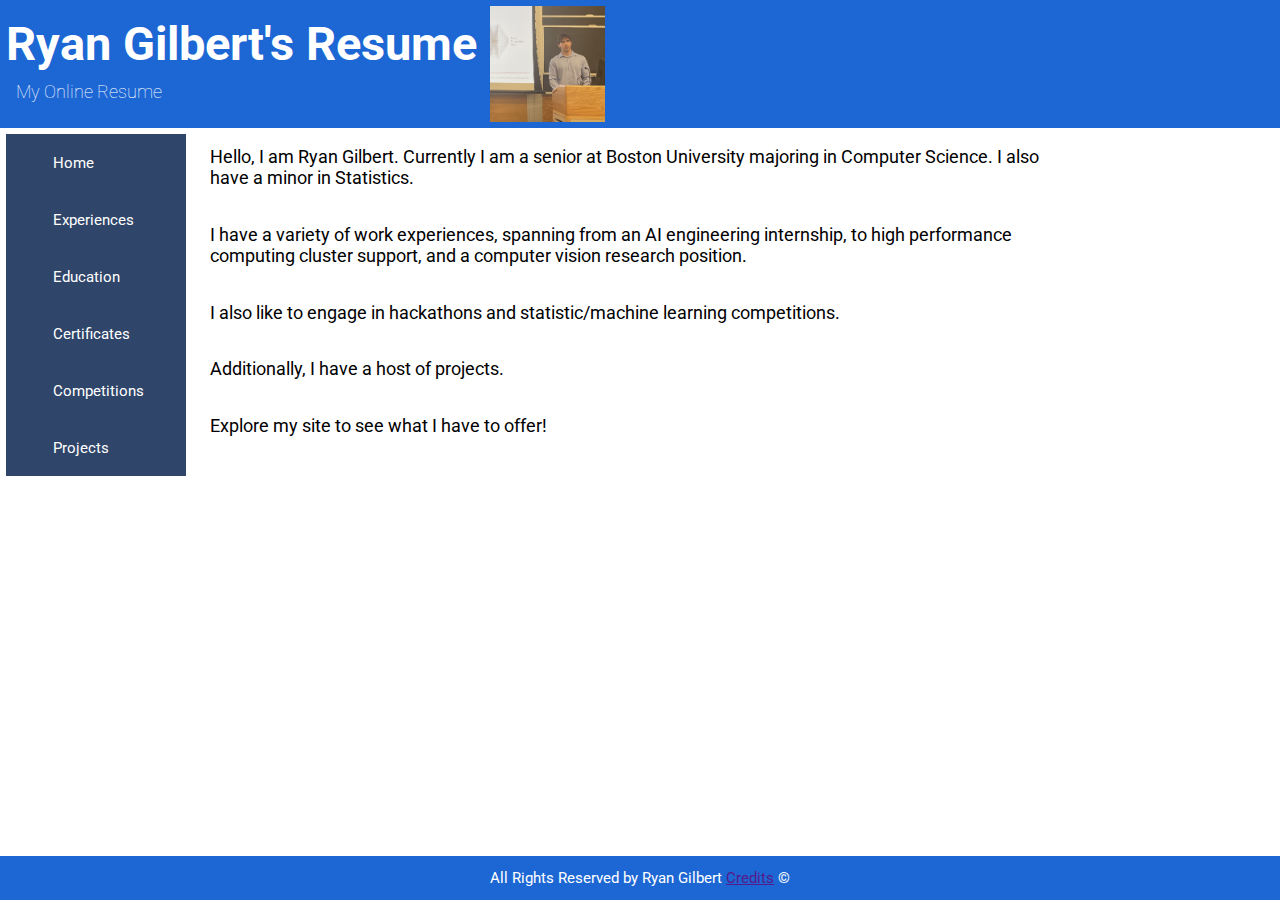
<file: index.html>
<!DOCTYPE html>
<html lang="en">
    <head>
        <meta charset="UTF-8">
        <meta name="viewport" content="width=device-width, initial-scale=1">
        <title>MP1 | CS391</title>
        <link rel="stylesheet" type="text/css" href="styles.css">
        <link rel="preconnect" href="https://fonts.googleapis.com">
        <link rel="preconnect" href="https://fonts.gstatic.com" crossorigin>
        <link href="https://fonts.googleapis.com/css2?family=Roboto:ital,wght@0,100;1,100&display=swap" rel="stylesheet">
    </head>
    <body>
        <header class="roboto-thin">
            <div class="header-item">
                <h1>Ryan Gilbert's Resume</h1>
                <p>My Online Resume</p>
            </div>
            <img src="headshot.jpg" alt="Headshot" class="header-item">
        </header>
        <div class="hm">
            <nav>
                <ul>
                    <li><a href="index.html">Home</a></li>
                    <li><a href="experiences.html">Experiences</a></li>
                    <li><a href="education.html">Education</a></li>
                    <li><a href="certificates.html">Certificates</a></li>
                    <li><a href="competitions.html">Competitions</a></li>
                    <li><a href="projects.html">Projects</a></li>
                </ul>
            </nav>
                <main>
                    <p>
                        Hello, I am Ryan Gilbert. Currently I am a senior at Boston University majoring in Computer Science. I also have a minor in Statistics.
                    </p>
                    <p>
                        I have a variety of work experiences, spanning from an AI engineering internship, to high performance computing cluster support, and a computer vision research position.
                    </p>
                    <p>
                        I also like to engage in hackathons and statistic/machine learning competitions.
                    </p>
                    <p>
                        Additionally, I have a host of projects.
                    </p>
                    <p>
                        Explore my site to see what I have to offer!
                    </p>
                </main>
        </div> 
        <footer>All Rights Reserved by Ryan Gilbert <a href="">Credits</a> &#169;</footer>        
    </body>
</html>
</file>
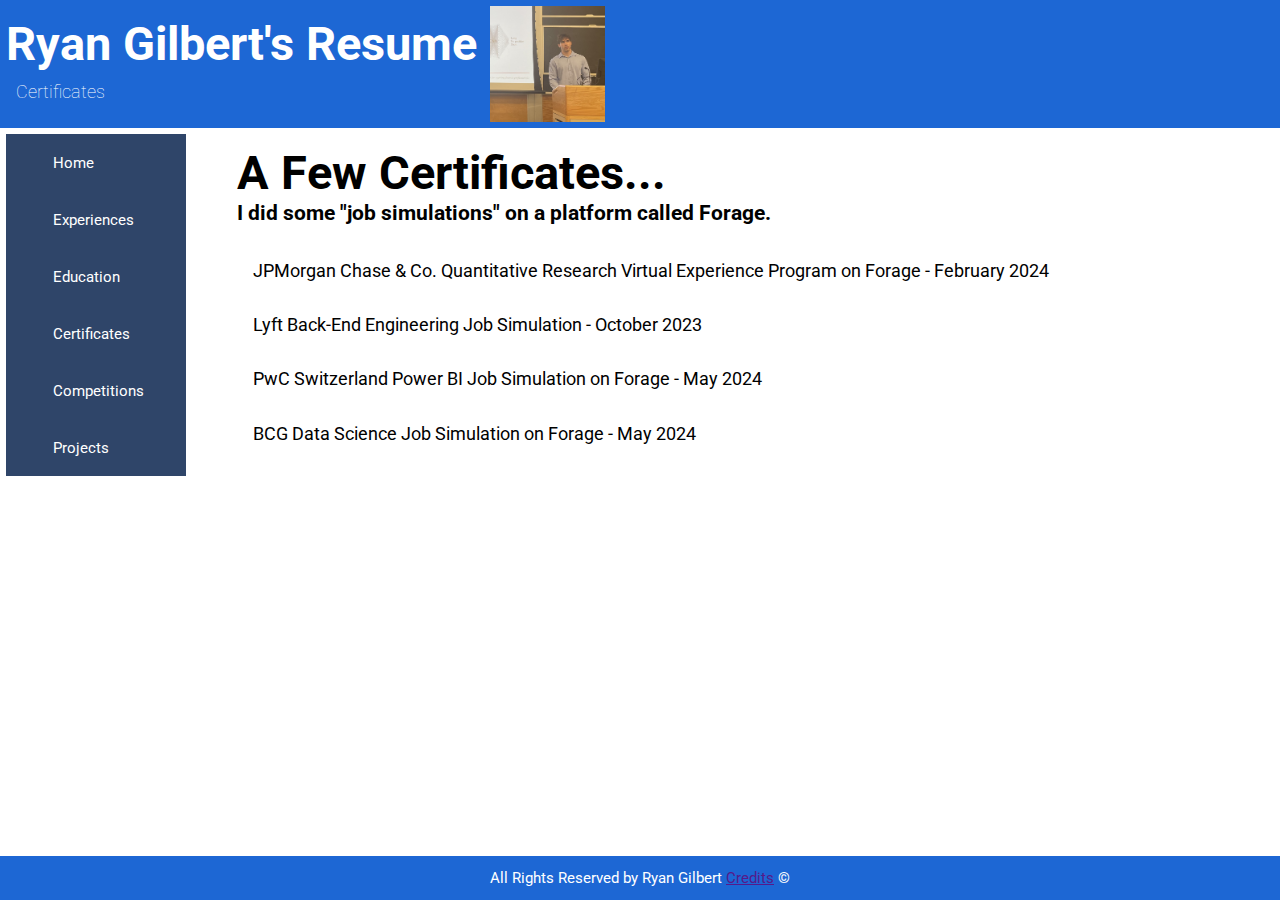
<file: certificates.html>
<!DOCTYPE html>
<html lang="en">
    <head>
        <meta charset="UTF-8">
        <meta name="viewport" content="width=device-width, initial-scale=1">
        <title>MP1 | CS391</title>
        <link rel="stylesheet" type="text/css" href="styles.css">
        <link rel="preconnect" href="https://fonts.googleapis.com">
        <link rel="preconnect" href="https://fonts.gstatic.com" crossorigin>
        <link href="https://fonts.googleapis.com/css2?family=Roboto:ital,wght@0,100;1,100&display=swap" rel="stylesheet">   
    </head>
    <body>
        <header class="roboto-thin">
            <div class="header-item">
                <h1>Ryan Gilbert's Resume</h1>
                <p>Certificates</p>
            </div>
            <img src="headshot.jpg" alt="Headshot" class="header-item">
        </header>
        <div class="hm">
            <nav>
                <ul>
                    <li><a href="index.html">Home</a></li>
                    <li><a href="experiences.html">Experiences</a></li>
                    <li><a href="education.html">Education</a></li>
                    <li><a href="certificates.html">Certificates</a></li>
                    <li><a href="competitions.html">Competitions</a></li>
                    <li><a href="projects.html">Projects</a></li>
                </ul>
            </nav>
                <main>
                    <div id="pageContent">
                        <h1>A Few Certificates...</h1>
                        <h2>I did some "job simulations" on a platform called Forage.</h2>
                        <br>
                        <p>JPMorgan Chase & Co. Quantitative Research Virtual Experience Program on Forage - February 2024</p>
                        <p>Lyft Back-End Engineering Job Simulation - October 2023</p>
                        <p>PwC Switzerland Power BI Job Simulation on Forage - May 2024</p>
                        <p>BCG Data Science Job Simulation on Forage - May 2024</p>
                    </div>
                </main>
        </div> 
        <footer>All Rights Reserved by Ryan Gilbert <a href="">Credits</a> &#169;</footer> 
    </body>
</html>
</file>
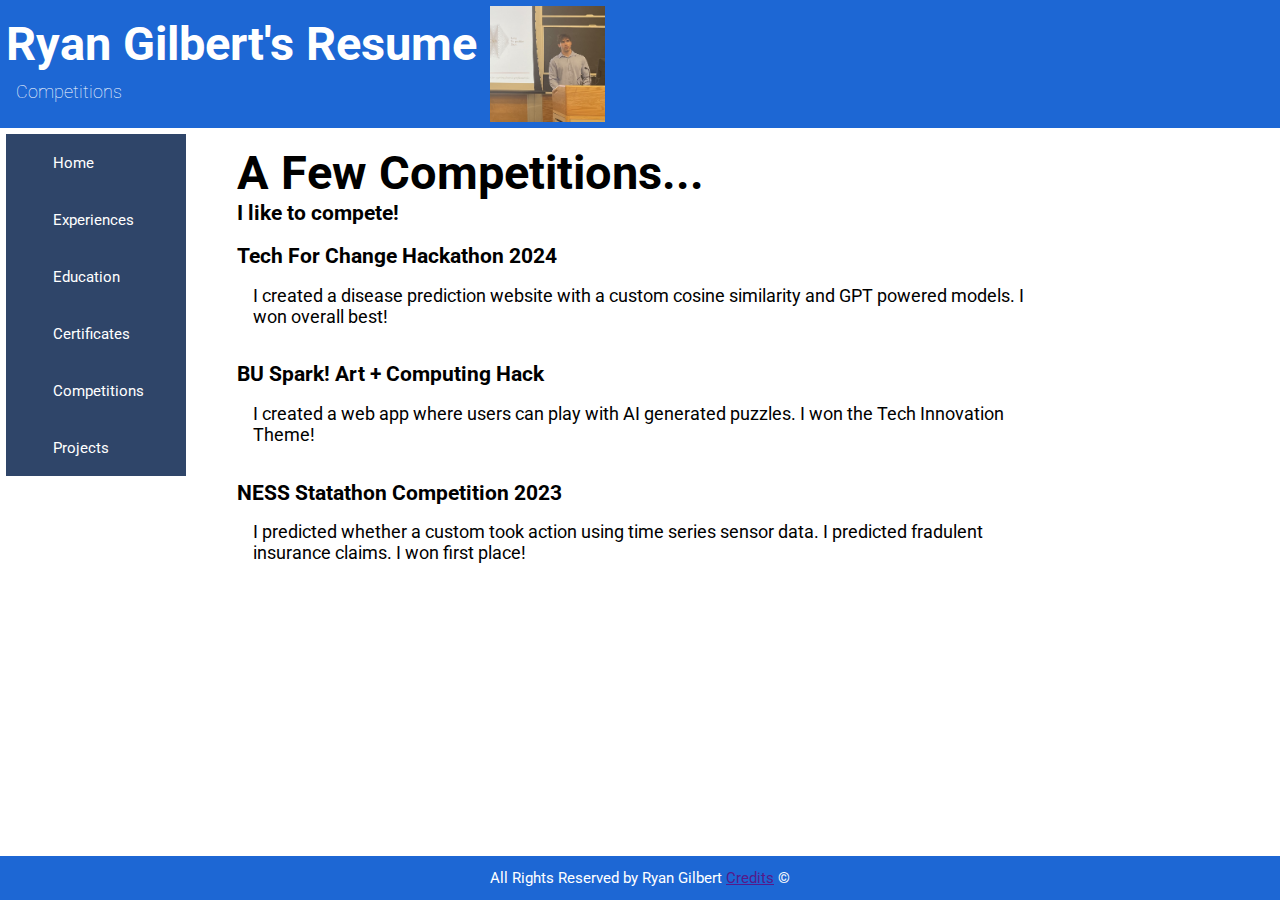
<file: competitions.html>
<!DOCTYPE html>
<html lang="en">
    <head>
        <meta charset="UTF-8">
        <meta name="viewport" content="width=device-width, initial-scale=1">
        <title>MP1 | CS391</title>
        <link rel="stylesheet" type="text/css" href="styles.css">
        <link rel="preconnect" href="https://fonts.googleapis.com">
        <link rel="preconnect" href="https://fonts.gstatic.com" crossorigin>
        <link href="https://fonts.googleapis.com/css2?family=Roboto:ital,wght@0,100;1,100&display=swap" rel="stylesheet">
    </head>
    <body>
        <header class="roboto-thin">
            <div class="header-item">
                <h1>Ryan Gilbert's Resume</h1>
                <p>Competitions</p>
            </div>
            <img src="headshot.jpg" alt="Headshot" class="header-item">
        </header>
        <div class="hm">
            <nav>
                <ul>
                    <li><a href="index.html">Home</a></li>
                    <li><a href="experiences.html">Experiences</a></li>
                    <li><a href="education.html">Education</a></li>
                    <li><a href="certificates.html">Certificates</a></li>
                    <li><a href="competitions.html">Competitions</a></li>
                    <li><a href="projects.html">Projects</a></li>
                </ul>
            </nav>
                <main>
                    <div id="pageContent">
                        <h1>A Few Competitions...</h1>
                        <h2>I like to compete!</h2>
                        <br>
                        <h2>Tech For Change Hackathon 2024</h2>
                        <p>I created a disease prediction website with a custom cosine similarity and GPT powered models. I won overall best!</p>
                        <br>
                        <h2>BU Spark! Art + Computing Hack</h2>
                        <p>I created a web app where users can play with AI generated puzzles. I won the Tech Innovation Theme!</p>
                        <br>
                        <h2>NESS Statathon Competition 2023</h2>
                        <p>I predicted whether a custom took action using time series sensor data. I predicted fradulent insurance claims. I won first place!</p>   
                    </div>
                </main>
        </div> 
        <footer>All Rights Reserved by Ryan Gilbert <a href="">Credits</a> &#169;</footer>        
    </body>
</html>
</file>
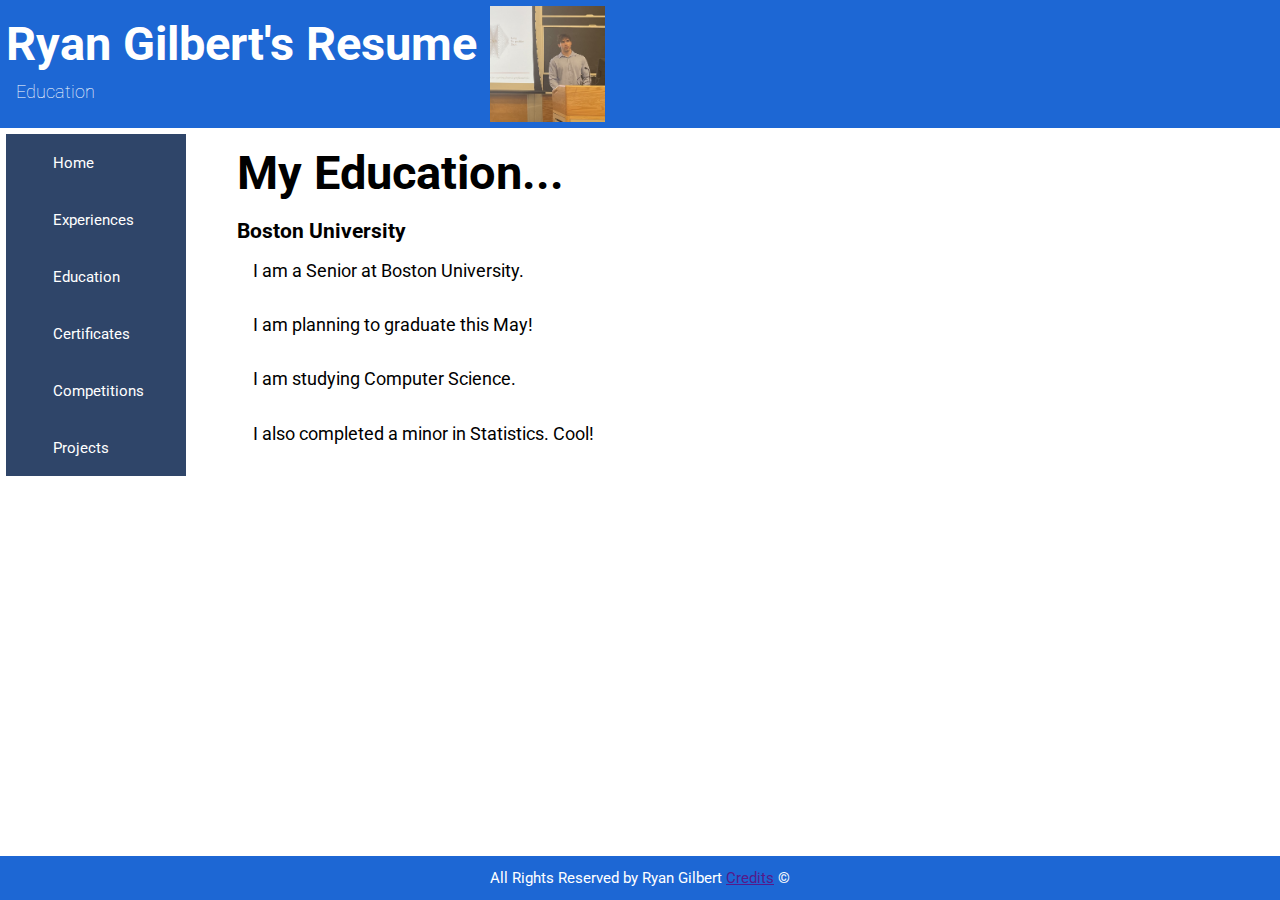
<file: education.html>
<!DOCTYPE html>
<html lang="en">
    <head>
        <meta charset="UTF-8">
        <meta name="viewport" content="width=device-width, initial-scale=1">
        <title>MP1 | CS391</title>
        <link rel="stylesheet" type="text/css" href="styles.css">
        <link rel="preconnect" href="https://fonts.googleapis.com">
        <link rel="preconnect" href="https://fonts.gstatic.com" crossorigin>
        <link href="https://fonts.googleapis.com/css2?family=Roboto:ital,wght@0,100;1,100&display=swap" rel="stylesheet">
    </head>
    <body>
        <header class="roboto-thin">
            <div class="header-item">
                <h1>Ryan Gilbert's Resume</h1>
                <p>Education</p>
            </div>
            <img src="headshot.jpg" alt="Headshot" class="header-item">
        </header>
        <div class="hm">
            <nav>
                <ul>
                    <li><a href="index.html">Home</a></li>
                    <li><a href="experiences.html">Experiences</a></li>
                    <li><a href="education.html">Education</a></li>
                    <li><a href="certificates.html">Certificates</a></li>
                    <li><a href="competitions.html">Competitions</a></li>
                    <li><a href="projects.html">Projects</a></li>
                </ul>
            </nav>
                <main>
                    <div id="pageContent">
                        <h1>My Education...</h1>
                        <br>
                        <h2>Boston University</h2>
                        <p>I am a Senior at Boston University. 
                        <p>I am planning to graduate this May! </p>
                        <p>I am studying Computer Science.</p>
                        <p>I also completed a minor in Statistics. Cool!</p>
                    </div>
                </main>
        </div> 
        <footer>All Rights Reserved by Ryan Gilbert <a href="">Credits</a> &#169;</footer>
    </body>
</html>
</file>
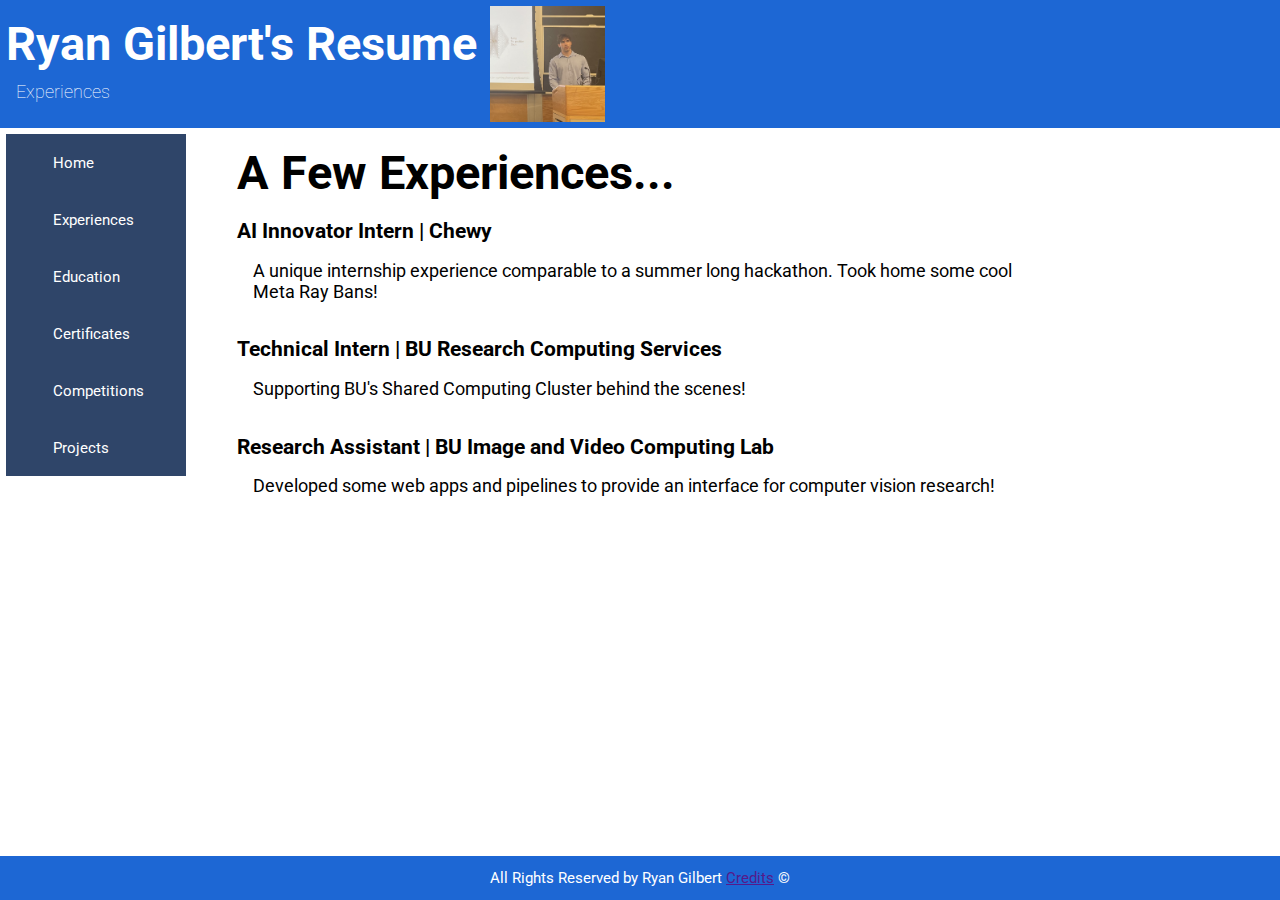
<file: experiences.html>
<!DOCTYPE html>
<html lang="en">
    <head>
        <meta charset="UTF-8">
        <meta name="viewport" content="width=device-width, initial-scale=1">
        <title>MP1 | CS391</title>
        <link rel="stylesheet" type="text/css" href="styles.css">
        <link rel="preconnect" href="https://fonts.googleapis.com">
        <link rel="preconnect" href="https://fonts.gstatic.com" crossorigin>
        <link href="https://fonts.googleapis.com/css2?family=Roboto:ital,wght@0,100;1,100&display=swap" rel="stylesheet"> 
    </head>
    <body>
        <header class="roboto-thin">
            <div class="header-item">
                <h1>Ryan Gilbert's Resume</h1>
                <p>Experiences</p>
            </div>
            <img src="headshot.jpg" alt="Headshot" class="header-item">
        </header>
        <div class="hm">
            <nav>
                <ul>
                    <li><a href="index.html">Home</a></li>
                    <li><a href="experiences.html">Experiences</a></li>
                    <li><a href="education.html">Education</a></li>
                    <li><a href="certificates.html">Certificates</a></li>
                    <li><a href="competitions.html">Competitions</a></li>
                    <li><a href="projects.html">Projects</a></li>
                </ul>
            </nav>
                <main>
                    <div id="pageContent">
                        <h1>A Few Experiences...</h1>
                        <br>
                        <h2>AI Innovator Intern | Chewy</h2>
                        <p>A unique internship experience comparable to a summer long hackathon. Took home some cool Meta Ray Bans!</p>
                        <br>
                        <h2>Technical Intern | BU Research Computing Services</h2>
                        <p>Supporting BU's Shared Computing Cluster behind the scenes!</p>
                        <br>
                        <h2>Research Assistant | BU Image and Video Computing Lab</h2>
                        <p>Developed some web apps and pipelines to provide an interface for computer vision research!</p>
                    </div>
                </main>
        </div> 
        <footer>All Rights Reserved by Ryan Gilbert <a href="">Credits</a> &#169;</footer>
    </body>
</html>
</file>
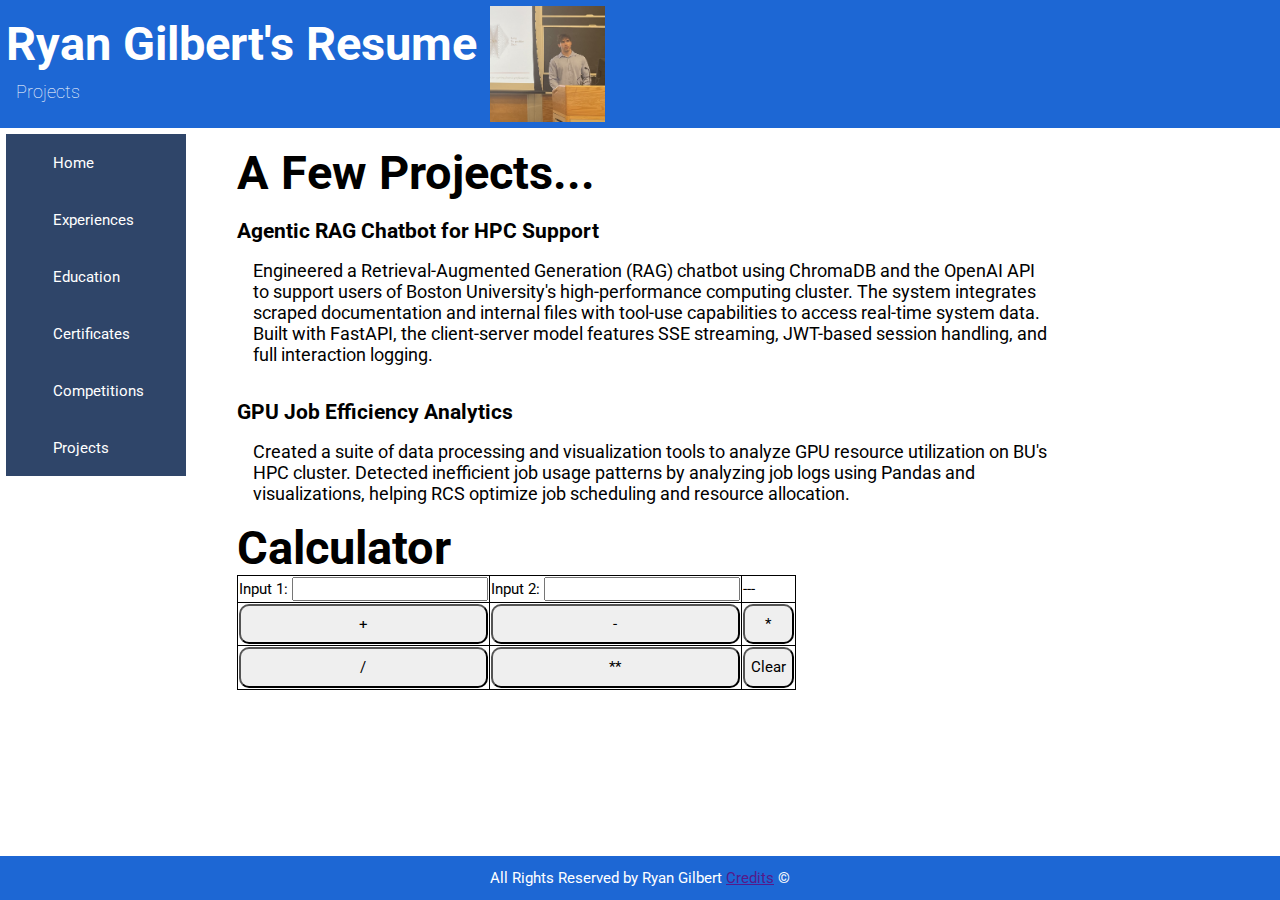
<file: projects.html>
<!DOCTYPE html>
<html lang="en">
    <head>
        <meta charset="UTF-8">
        <meta name="viewport" content="width=device-width, initial-scale=1">
        <title>MP1 | CS391</title>
        <link rel="stylesheet" type="text/css" href="styles.css">
        <link rel="preconnect" href="https://fonts.googleapis.com">
        <link rel="preconnect" href="https://fonts.gstatic.com" crossorigin>
        <link href="https://fonts.googleapis.com/css2?family=Roboto:ital,wght@0,100;1,100&display=swap" rel="stylesheet">
    </head>
    <body>
        <header class="roboto-thin">    
            <div class="header-item">
                <h1>Ryan Gilbert's Resume</h1>
                <p>Projects</p>
            </div>
            <img src="headshot.jpg" alt="Headshot" class="header-item">
        </header>
        <div class="hm">
            <nav>
                <ul>
                    <li><a href="index.html">Home</a></li>
                    <li><a href="experiences.html">Experiences</a></li>
                    <li><a href="education.html">Education</a></li>
                    <li><a href="certificates.html">Certificates</a></li>
                    <li><a href="competitions.html">Competitions</a></li>
                    <li><a href="projects.html">Projects</a></li>
                </ul>
            </nav>
            <main>
                <div id="pageContent">
                    <div>
                        <h1>A Few Projects...</h1>
                        <br>
                        <h2>Agentic RAG Chatbot for HPC Support</h2>
                        <p>Engineered a Retrieval-Augmented Generation (RAG) chatbot using ChromaDB and the OpenAI API to support users of Boston University's high-performance computing cluster. The system integrates scraped documentation and internal files with tool-use capabilities to access real-time system data. Built with FastAPI, the client-server model features SSE streaming, JWT-based session handling, and full interaction logging.</p>
                        <br>
                        <h2>GPU Job Efficiency Analytics</h2>
                        <p>Created a suite of data processing and visualization tools to analyze GPU resource utilization on BU's HPC cluster. Detected inefficient job usage patterns by analyzing job logs using Pandas and visualizations, helping RCS optimize job scheduling and resource allocation.</p>
                    </div>
                    <div id="calc">
                        <h1>Calculator</h1>
                        <div id="calculator">
                            <table>
                                <tr>
                                    <td>
                                        <label for="i1">Input 1:</label>
                                        <input type="text" id="i1">
                                    </td>
                                    <td>
                                        <label for="i2">Input 2:</label>
                                        <input type="text" id="i2">
                                    </td>
                                    <td id="result">---</td>
                                </tr>
                                <tr>
                                    <td><button onclick="plus()">+</button></td>
                                    <td><button onclick="minus()">-</button></td>
                                    <td><button onclick="times()">*</button></td>
                                </tr>
                                <tr>
                                    <td><button onclick="divide()">/</button></td>
                                    <td><button onclick="power()">**</button></td>
                                    <td><button onclick="clear_box()">Clear</button></td>
                                </tr>
                            </table>
                        </div>
                    </div>
                </div>
            </main>
        </div> 
        <footer>All Rights Reserved by Ryan Gilbert <a href="">Credits</a> &#169;</footer>

        <script src="calc.js"></script>
    </body>
</html>
</file>
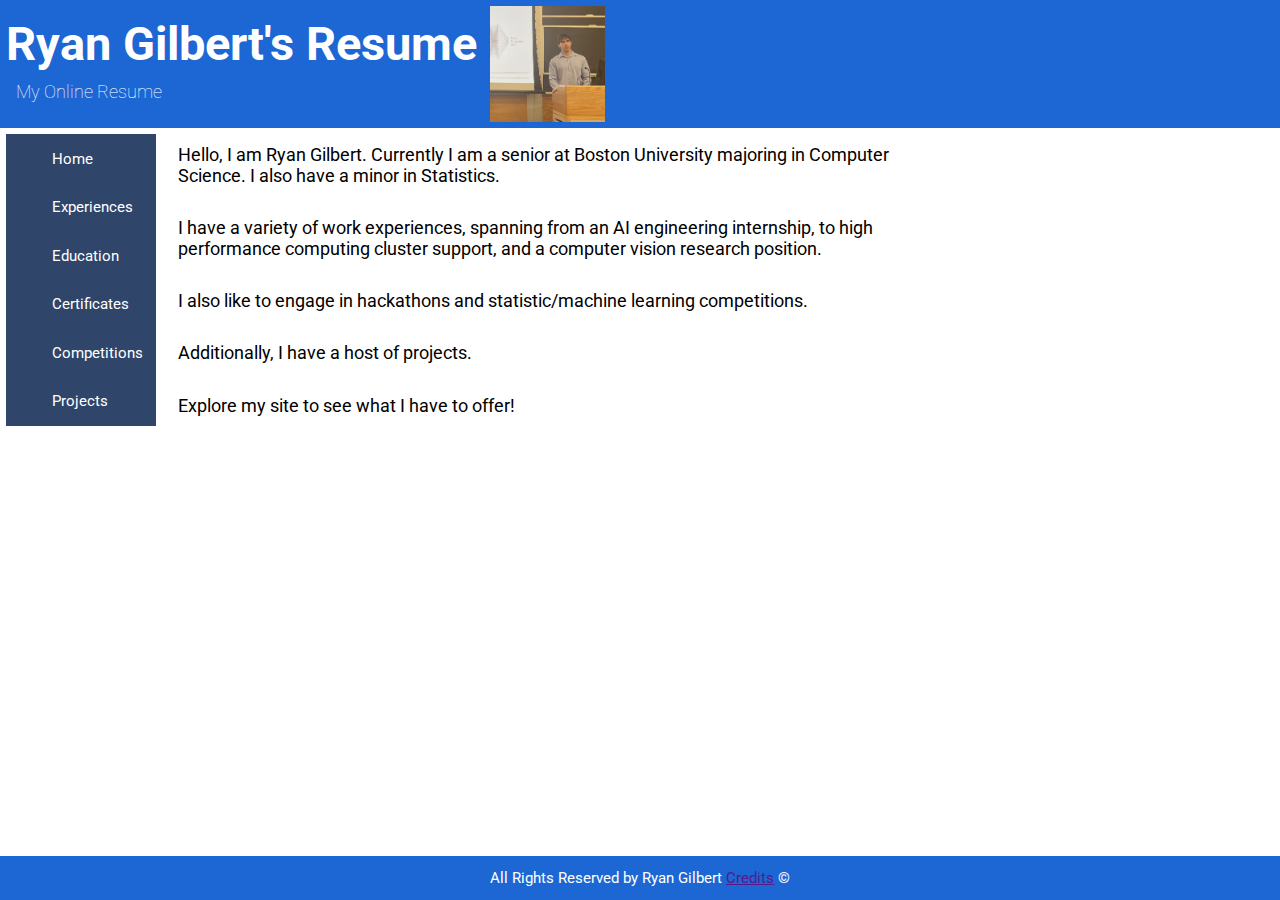
<file: resume-index.html>
<!DOCTYPE html>
<html lang="en">
    <head>
        <meta charset="UTF-8">
        <meta name="viewport" content="width=device-width, initial-scale=1">
        <title>MP1 | CS391</title>
        <!-- <link href="https://cdn.jsdelivr.net/npm/bootstrap@5.3.8/dist/css/bootstrap.min.css" rel="stylesheet" integrity="sha384-sRIl4kxILFvY47J16cr9ZwB07vP4J8+LH7qKQnuqkuIAvNWLzeN8tE5YBujZqJLB" crossorigin="anonymous"> -->
        <link rel="stylesheet" type="text/css" href="styles.css">
        <link rel="preconnect" href="https://fonts.googleapis.com">
        <link rel="preconnect" href="https://fonts.gstatic.com" crossorigin>
        <link href="https://fonts.googleapis.com/css2?family=Roboto:ital,wght@0,100;1,100&display=swap" rel="stylesheet">
        
    </head>
    <body>
        <header class="roboto-thin">
            <div class="header-item">
                <h1>Ryan Gilbert's Resume</h1>
                <p>My Online Resume</p>
            </div>
            <img src="headshot.jpg" alt="Headshot" class="header-item">
        </header>
        <div class="hm">
            <nav>
                <ul>
                    <li><a href="resume-index.html">Home</a></li>
                    <li><a href="experiences.html">Experiences</a></li>
                    <li><a href="education.html">Education</a></li>
                    <li><a href="certificates.html">Certificates</a></li>
                    <li><a href="competitions.html">Competitions</a></li>
                    <li><a href="projects.html">Projects</a></li>
                </ul>
            </nav>

            <div>
                <main>
                    <p>
                        Hello, I am Ryan Gilbert. Currently I am a senior at Boston University majoring in Computer Science. I also have a minor in Statistics.
                    </p>
                    <p>
                        I have a variety of work experiences, spanning from an AI engineering internship, to high performance computing cluster support, and a computer vision research position.
                    </p>
                    <p>
                        I also like to engage in hackathons and statistic/machine learning competitions.
                    </p>
                    <p>
                        Additionally, I have a host of projects.
                    </p>
                    <p>
                        Explore my site to see what I have to offer!
                    </p>
                </main>
                <!-- <script src="https://cdn.jsdelivr.net/npm/bootstrap@5.3.8/dist/js/bootstrap.bundle.min.js" integrity="sha384-FKyoEForCGlyvwx9Hj09JcYn3nv7wiPVlz7YYwJrWVcXK/BmnVDxM+D2scQbITxI" crossorigin="anonymous"></script> -->

            </div>
        </div> 
        <footer>All Rights Reserved by Ryan Gilbert <a href="">Credits</a> &#169;</footer>

        
    </body>
</html>
</file>
<file: styles.css>
*{
    margin: 0;
    /* padding: 0; */
    box-sizing: border-box;
    /* font-family: ; */
    font-size: calc(2px + 1vw);
    font-family: "Roboto", sans-serif;
}

body {
    display: flex;
    flex-direction: column;
    min-height: 100vh;
}


.roboto-thin {
  font-family: "Roboto", sans-serif;
  font-optical-sizing: auto;
  font-weight: 100;
  font-style: normal;
  font-variation-settings:
    "wdth" 100;
}

header {
    background-color: #1d67d4;
    color: white;
    /* lets image be aligned correctly with header and subheader */
    display: flex;
    align-items: center;
}

.header-item {
    display: inline-block;
    padding: 0.5%;
}

footer {
    background-color: #1d67d4;
    color: white;
    /* display: flex;    */
    /* align-items: center; */
    text-align: center;
    padding: 1%;
    position: absolute;
    /* https://www.w3schools.com/howto/howto_css_fixed_footer.asp */
    position: fixed;
    left: 0;
    bottom: 0;
    width: 100%;
}

h1 {
    font-size: calc(2px + 3.5vw);
}

p {
    font-size: calc(2px + 1.25vw);
    padding: 2%;
    width: 100%;
}

img {
    max-width: 10%;
    height: auto;    
    /* align */
}

nav {
    width: 15%;
    height: 100%;
    padding: 0.5%;
}

.hm {
    display: flex;
    width: 100vw;
    flex-direction: row;
}

ul {
    list-style-type: none;
    background-color: #2f4569;
}


li {
    font-size: calc(2px + 2vw);
    padding: 5%;
}


h2 {
    font-size: calc(2px + 1.5vw);
}

#calculator {
    height: 20vh;
}

h1.p {
    font-size: calc(2px + 1.25vw);
    width: 70%;
    /* padding: 2%; */
    /* width: 100%; */
}

#pageContent {
    padding: 2%;
    width: 100%;
    padding-left:5%;
    /* display: flex; */
}


ul li a {
    color: white;
    display: block;
    text-align: left;
    text-decoration: none;
    padding-top: 10%;
    padding-bottom: 10%;
}
/* https://www.w3schools.com/css/css_navbar_horizontal.asp */
ul li a:hover {
    color: #a6a6a6;
}

main {
    width: 70%;
}

table, th, td {
    border: 1px solid black;
    border-collapse: collapse;
}


button {
    width: 100%;
    border-radius: 10px;
    height: calc(15px + 2vw);
}

/* https://www.w3schools.com/css/css3_mediaqueries_ex.asp */
/* later talked about in lecture... */
@media screen and (max-width: 750px) {
    nav {
        width: 100%;
        height: auto;
    }
    ul {
        display: flex;
    
    }
    ul li {
        float: left;
    }
    .hm {
        display: block;
    }
}

@media screen and (max-width: 1000px){
    main {
        width: 100%;
    }
}
</file>
